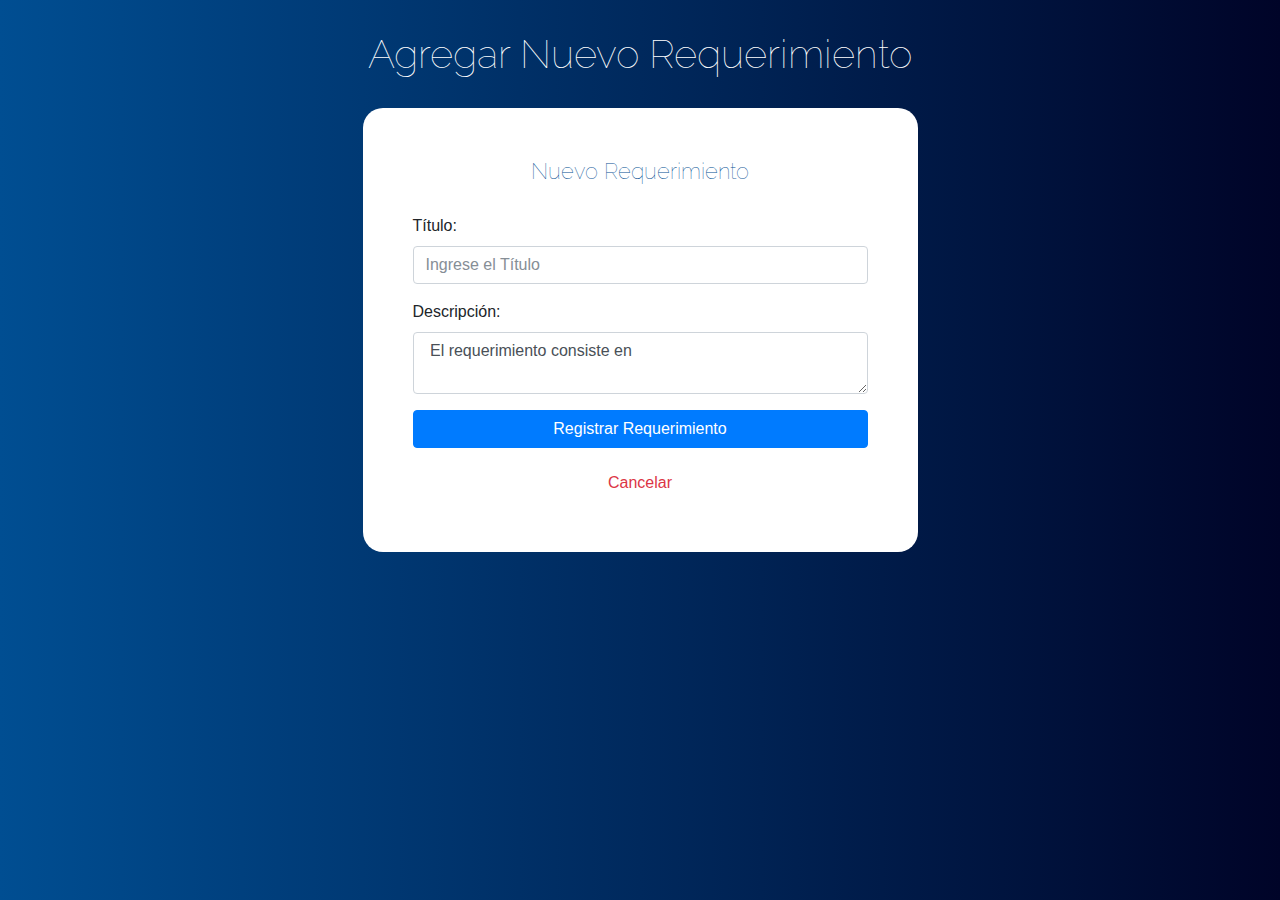
<file: src/main/webapp/jsp/admin-agregar-req.html>
<!DOCTYPE html>
<html lang="en">
  <head>
    <!-- Required meta tags -->
    <meta charset="utf-8" />
    <meta
      name="viewport"
      content="width=device-width, initial-scale=1, shrink-to-fit=no"
    />
    <link rel="stylesheet" href="css/bootstrap.min.css" />
    <link
      href="https://fonts.googleapis.com/css?family=Raleway:100,400"
      rel="stylesheet"
    />
    <link rel="stylesheet" href="css/custom.css" />
    <title>Agregar Requerimiento</title>
  </head>
  <body>
    <div class="container">
      <header>
        <h1 class="text-center">Agregar Nuevo Requerimiento</h1>
      </header>
      <div class="m-0 row justify-content-center">
        <div class="contenido-principal w-50">
          <div class="row">
            <div class="contenido primario col">
              <h2 class="text-center">Nuevo Requerimiento</h2>
              <form id="login-admin" action="AniadirRequerimientoController" class="col" method="POST">
                <div class="form-group">
                  <label for="usuario">Título:</label>
                  <input
                    type="text"
                    class="form-control"
                    id="titulo_req"
                    placeholder="Ingrese el Título "
                  />
                </div>
                <div class="form-group">
                  <label for="descripcion">Descripción:</label>
                  <textarea class="form-control"
                  id="descripcion"> El requerimiento consiste en
                  </textarea>
                </div>
  
                <button type="submit" class="btn btn-primary col-12">Registrar Requerimiento</button>
                <a href="./admin-requerimientos.html" id="registrar_registrar"type="submit" class="btn col-12 text-danger mt-3">Cancelar</a>
              </form>
            </div>
            <!--.contenido-->
          </div>
          <!--.row-->
        </div>
      </div>
      
    </div>
  </body>
</html>
</file>
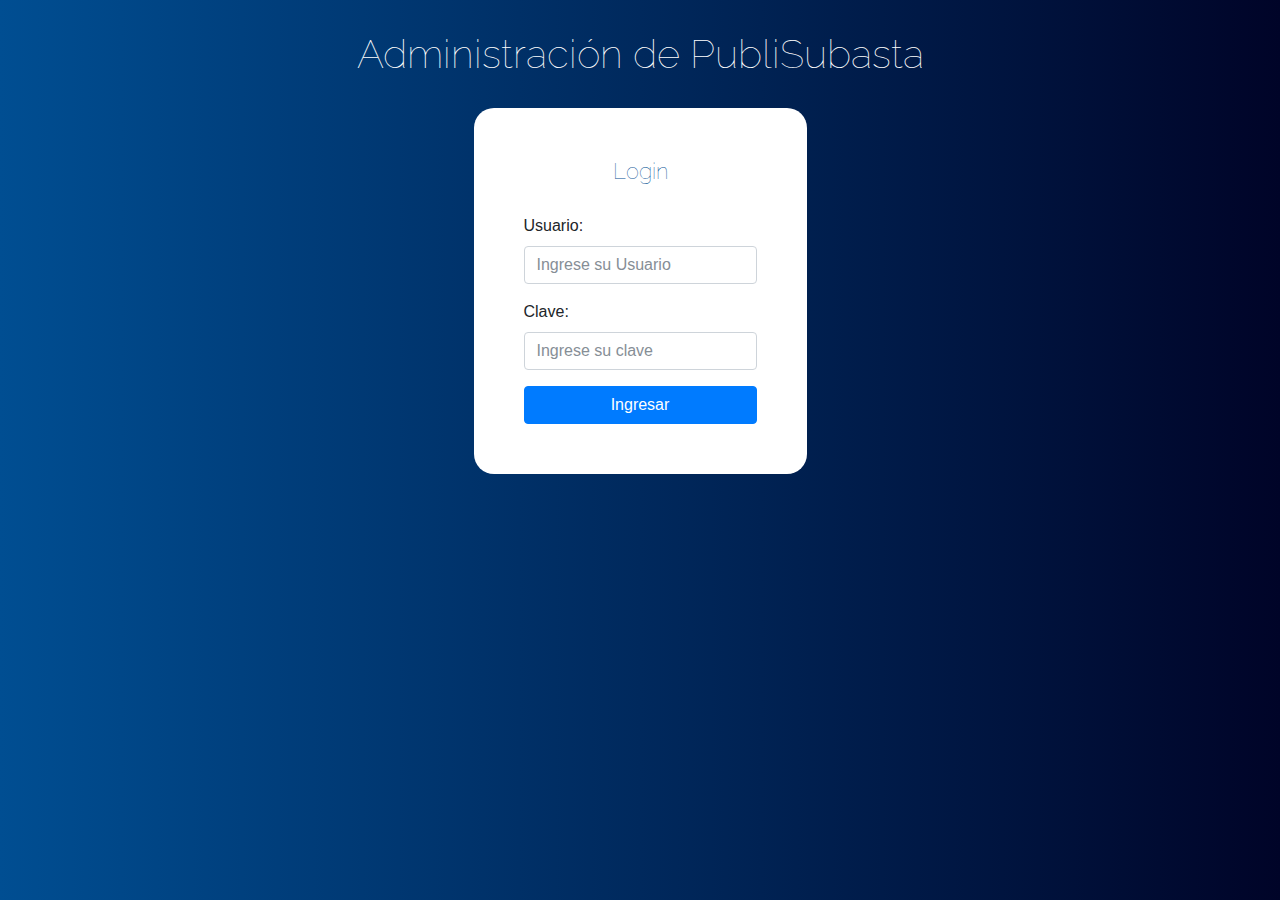
<file: src/main/webapp/jsp/admin-login.html>
<!DOCTYPE html>
<html lang="en">
  <head>
    <!-- Required meta tags -->
    <meta charset="utf-8" />
    <meta
      name="viewport"
      content="width=device-width, initial-scale=1, shrink-to-fit=no"
    />
    <link rel="stylesheet" href="css/bootstrap.min.css" />
    <link
      href="https://fonts.googleapis.com/css?family=Raleway:100,400"
      rel="stylesheet"
    />
    <link rel="stylesheet" href="css/custom.css" />
    <title>Admin Login</title>
  </head>
  <body>
    <div class="container">
      <header>
        <h1 class="text-center">Administración de PubliSubasta</h1>
      </header>
      <div class="m-0 row justify-content-center">
        <div class="contenido-principal">
          <div class="row">
            <div class="contenido primario col">
              <h2 class="text-center">Login</h2>
              <form id="login-admin" action="#" class="col">
                <div class="form-group">
                  <label for="usuario">Usuario:</label>
                  <input
                    type="text"
                    class="form-control"
                    id="usuario"
                    placeholder="Ingrese su Usuario"
                  />
                </div>
                <div class="form-group">
                  <label for="clave">Clave:</label>
                  <input
                    type="password"
                    class="form-control"
                    id="clave"
                    placeholder="Ingrese su clave"
                  />
                </div>
  
                <button type="submit" class="btn btn-primary col-12">Ingresar</button>
              </form>
            </div>
            <!--.contenido-->
          </div>
          <!--.row-->
        </div>
      </div>
      
    </div>
  </body>
</html>
</file>
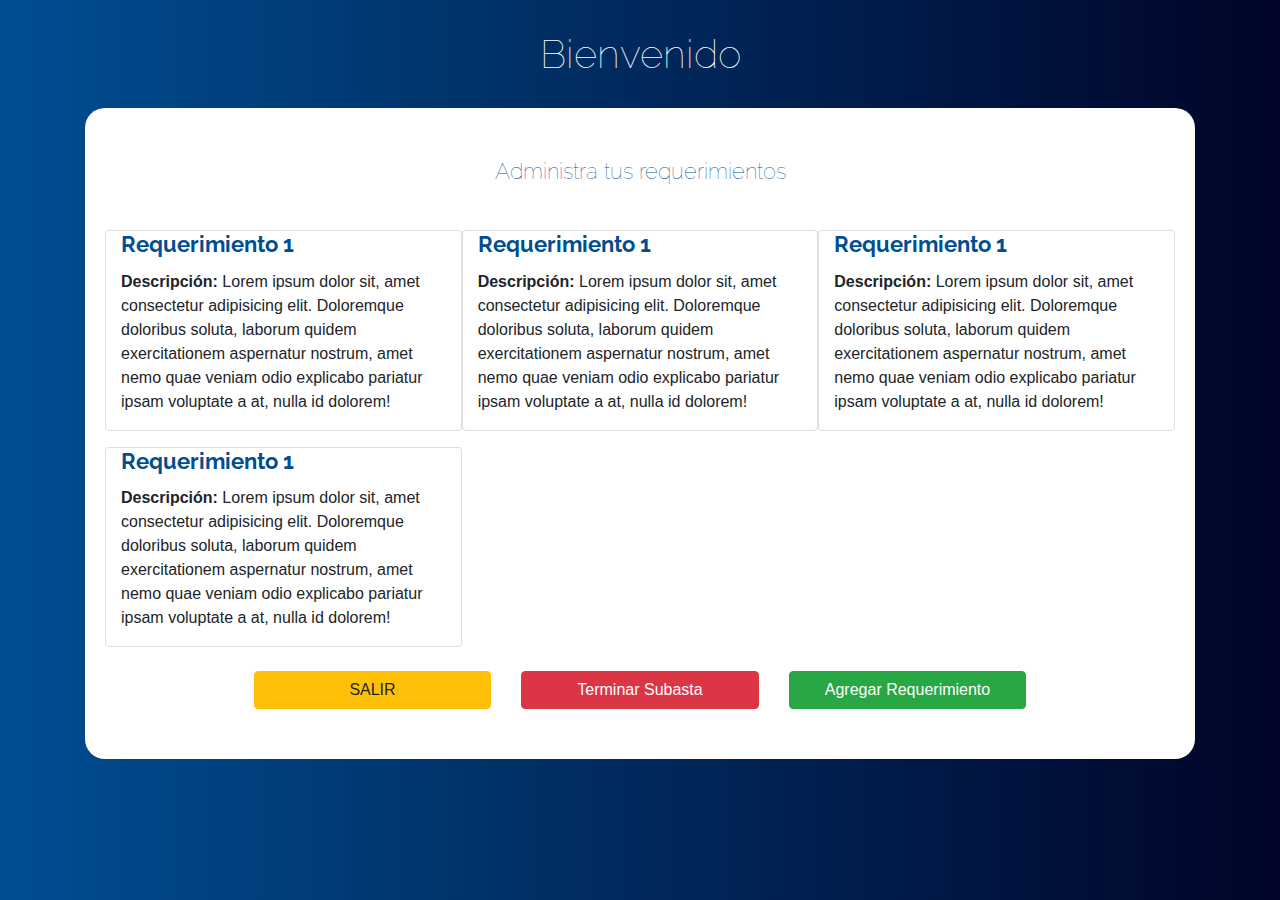
<file: src/main/webapp/jsp/admin-requerimientos.html>
<!DOCTYPE html>
<html lang="en">
  <head>
    <!-- Required meta tags -->
    <meta charset="utf-8" />
    <meta
      name="viewport"
      content="width=device-width, initial-scale=1, shrink-to-fit=no"
    />
    <link rel="stylesheet" href="css/bootstrap.min.css" />
    <link
      href="https://fonts.googleapis.com/css?family=Raleway:100,400"
      rel="stylesheet"
    />
    <link rel="stylesheet" href="css/custom.css" />
    <title>Administrar Requerimientos</title>
  </head>
  <body>
    <div class="container">
      <header>
        <h1 class="text-center">Bienvenido</h1>
      </header>
      
        <div class="contenido-principal">
          <div class="row">
            <div class="contenido primario col">
              <h2 class="text-center">Administra tus requerimientos</h2>
              <div class="row">
                
                  <div class="card col-4 mt-3">
                    <h2 class="card-title font-weight-bold">Requerimiento 1</h2>
                    <p>
                      <span class="font-weight-bold">Descripción:</span> Lorem ipsum dolor sit, amet consectetur adipisicing elit. Doloremque doloribus soluta, laborum quidem exercitationem aspernatur nostrum, amet nemo quae veniam odio explicabo pariatur ipsam voluptate a at, nulla id dolorem!
                    </p>
                  </div>
                  <div class="card col-4 mt-3">
                    <h2 class="card-title font-weight-bold">Requerimiento 1</h2>
                    <p>
                      <span class="font-weight-bold">Descripción:</span> Lorem ipsum dolor sit, amet consectetur adipisicing elit. Doloremque doloribus soluta, laborum quidem exercitationem aspernatur nostrum, amet nemo quae veniam odio explicabo pariatur ipsam voluptate a at, nulla id dolorem!
                    </p>
                  </div>
                  <div class="card col-4 mt-3">
                    <h2 class="card-title font-weight-bold">Requerimiento 1</h2>
                    <p>
                      <span class="font-weight-bold">Descripción:</span> Lorem ipsum dolor sit, amet consectetur adipisicing elit. Doloremque doloribus soluta, laborum quidem exercitationem aspernatur nostrum, amet nemo quae veniam odio explicabo pariatur ipsam voluptate a at, nulla id dolorem!
                    </p>
                  </div>
                  <div class="card col-4 mt-3">
                    <h2 class="card-title font-weight-bold">Requerimiento 1</h2>
                    <p>
                      <span class="font-weight-bold">Descripción:</span> Lorem ipsum dolor sit, amet consectetur adipisicing elit. Doloremque doloribus soluta, laborum quidem exercitationem aspernatur nostrum, amet nemo quae veniam odio explicabo pariatur ipsam voluptate a at, nulla id dolorem!
                    </p>
                  </div>
                

              </div>
              <!--requerimientos-->
              <div class="row mt-4 justify-content-center">
                <div class="col-3 ">
                  <a class="btn btn-warning col">SALIR</a>
                </div>
                <div class="col-3 ">
                  <button class="btn btn-danger col">Terminar Subasta</button>
                </div>
                <div class="col-3">
                <a href = "./admin-agregar-req.html"class="btn btn-success col">Agregar Requerimiento</a>
                </div>
              </div>
            </div>
            <!--.contenido-->
          </div>
          <!--.row-->
        </div>
     
      
    </div>
  </body>
</html>
</file>
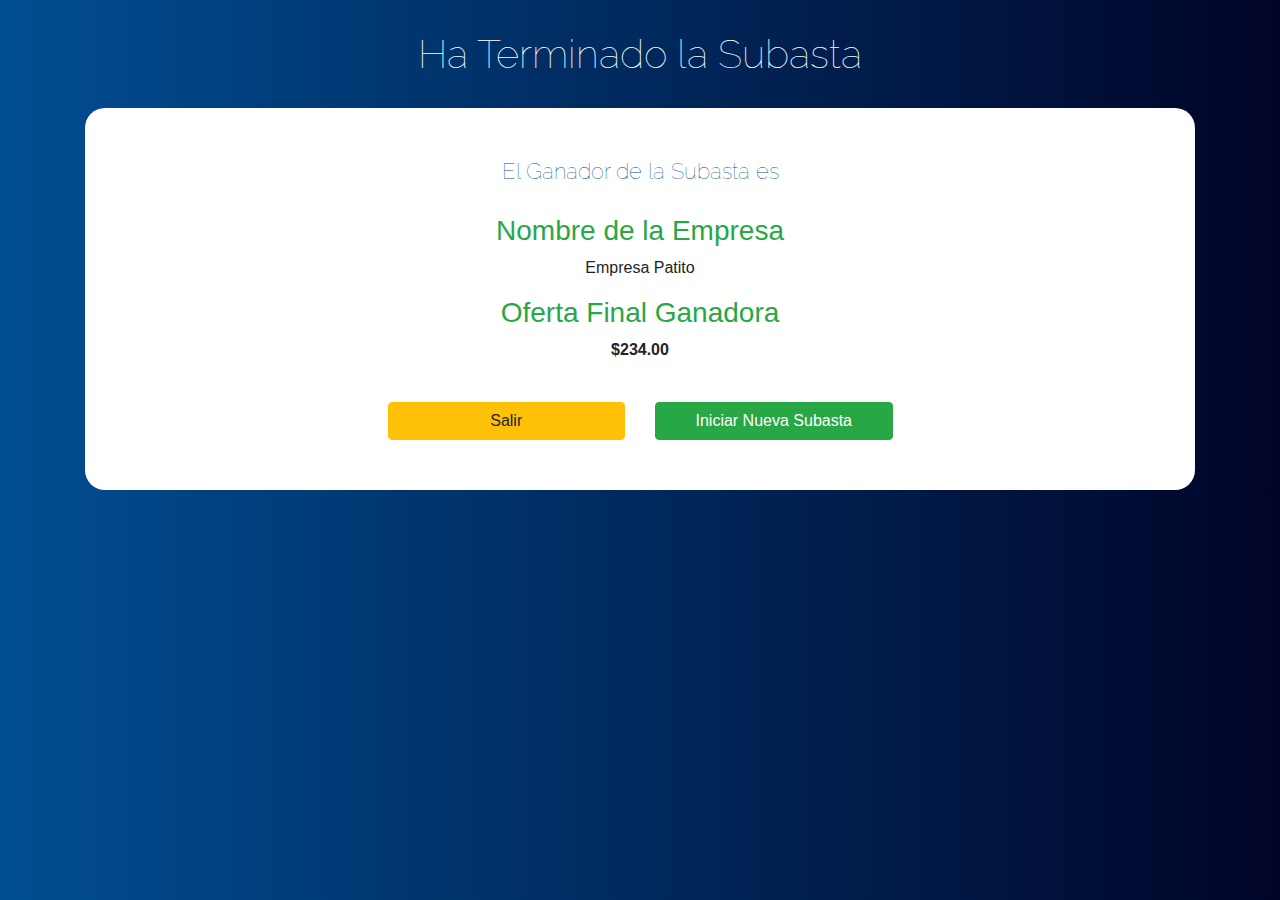
<file: src/main/webapp/jsp/admin-ver-ganador.html>
<!DOCTYPE html>
<html lang="en">
  <head>
    <!-- Required meta tags -->
    <meta charset="utf-8" />
    <meta
      name="viewport"
      content="width=device-width, initial-scale=1, shrink-to-fit=no"
    />
    <link rel="stylesheet" href="css/bootstrap.min.css" />
    <link
      href="https://fonts.googleapis.com/css?family=Raleway:100,400"
      rel="stylesheet"
    />
    <link rel="stylesheet" href="css/custom.css" />
    <title>Ganador Subasta</title>
  </head>
  <body>
    <div class="container">
      <header>
        <h1 class="text-center">Ha Terminado la Subasta</h1>
      </header>
      
        <div class="contenido-principal">
          <div class="row">
            <div class="contenido primario col">
              <h2 class="text-center">El Ganador de la Subasta es</h2>
              <div class="row">
                
                  <div class="text-center col">
                    <h3 class="text-success">Nombre de la Empresa</h3>
                    <p class="font-size-large">Empresa Patito</p>
                    <h3 class="text-success">Oferta Final Ganadora</h3>
                    <p class="font-weight-bold">$234.00</p>
                  </div>
                

              </div>
              <!--requerimientos-->
              <div class="row mt-4 justify-content-center">
                <div class="col-3">
                  <a href = "./admin-login.html"class="btn btn-warning col">Salir</a>
                </div>
                <div class="col-3">
                <a href = "./admin-requerimientos.html"class="btn btn-success col">Iniciar Nueva Subasta</a>
                </div> 
                
              </div>
            </div>
            <!--.contenido-->
          </div>
          <!--.row-->
        </div>
     
      
    </div>
  </body>
</html>
</file>
<file: src/main/webapp/jsp/css/custom.css>
body {
    background: #000428;  /* fallback for old browsers */
background: -webkit-linear-gradient(to right, #004e92, #000428);  
background: linear-gradient(to right, #004e92, #000428); 
}
header {
    margin: 30px 0;
}
.contenido {
    padding:20px;
}
.contenido-principal {
    background-color: white;
    padding: 30px;
    border-radius: 20px;
}
.presupuesto p{
    margin-bottom: 0;
    font-weight: bold;
}
.presupuesto p span {
    font-weight: normal;
}
#gastos {
    margin-bottom: 30px;
}
h1{
    font-family: 'Raleway', sans-serif;
    font-weight: 100;
    color: white;
}
h2 {
    font-family: 'Raleway', sans-serif;
    font-weight: 100;
    color:#004e92;
    font-size: 22px;
    margin-bottom:30px;
}
</file>
